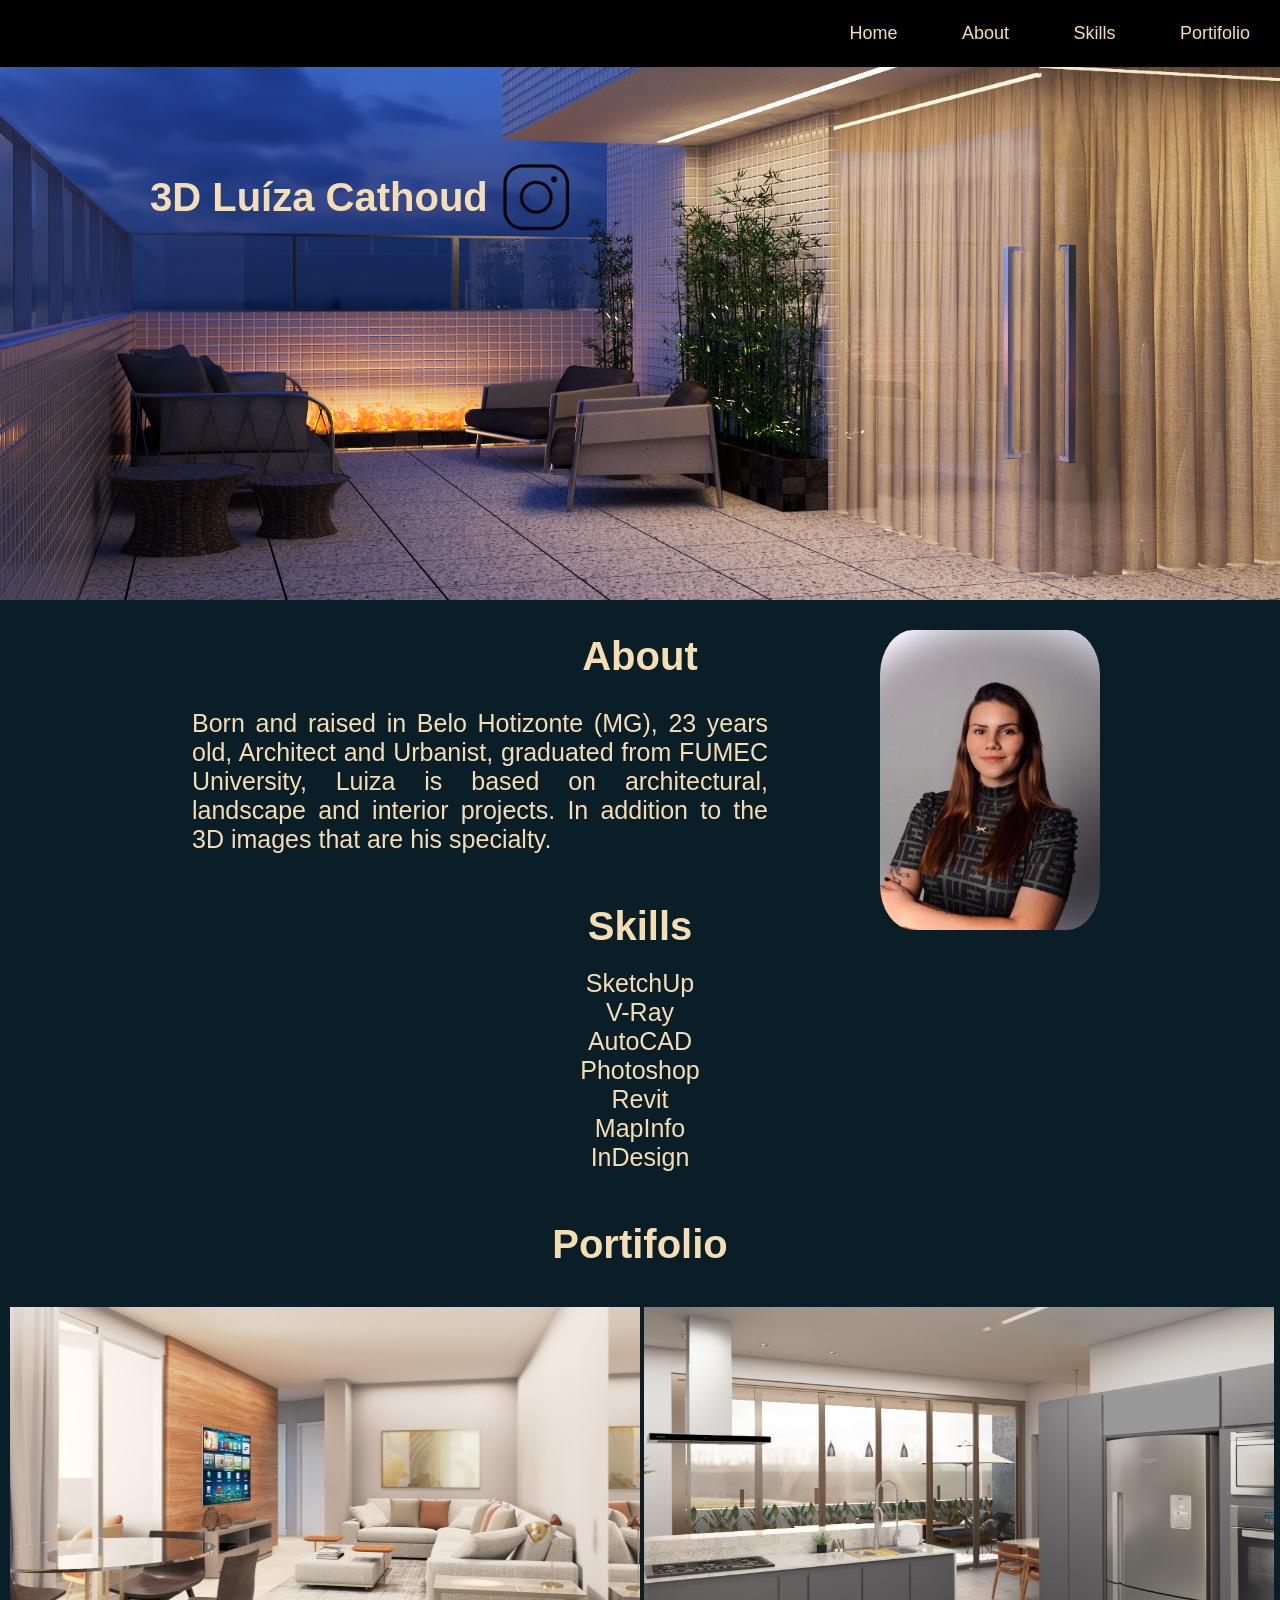
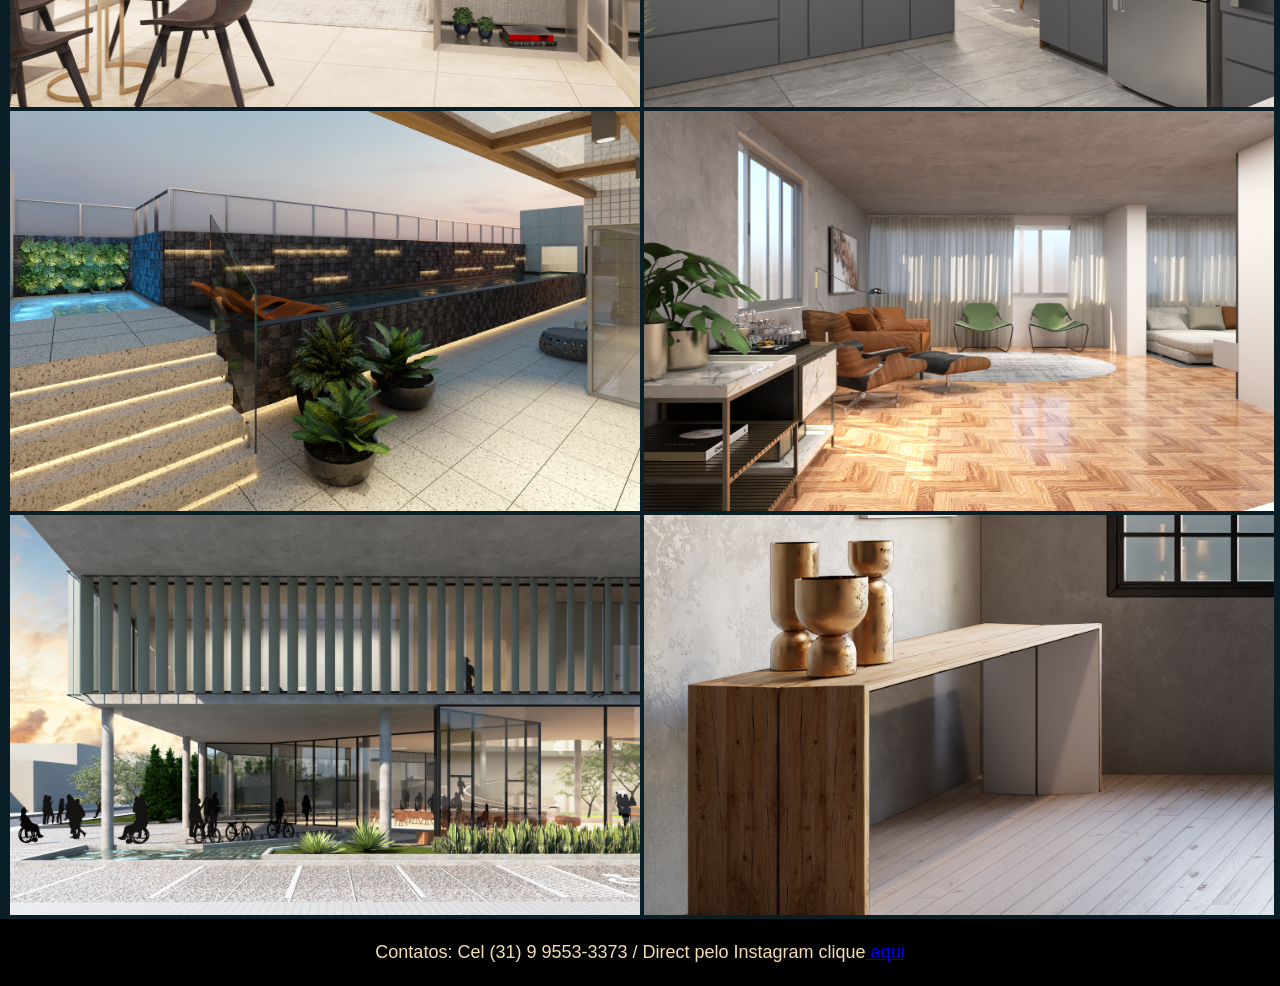
<file: index.html>
<!DOCTYPE html>
<html lang="en">
<head>
    <meta charset="UTF-8">
    <meta name="viewport" content="width=device-width, initial-scale=1.0">
    <title>3D Luíza Cathoud</title>
    <link rel="stylesheet" href="style.css">
</head>
<body>
    <header id="cabecalho">
        <ul>
            <li><a href="#">Home</a></li>
            <li><a href="#about">About</a></li>
            <li><a href="#skills">Skills</a></li>
            <li><a href="#portifolio">Portifolio</a></li>
        </ul>
    </header>
    <section>
        <h1>3D Luíza Cathoud</h1>  
        <nav><a href="https://www.instagram.com/3dluizacathoud/" target="_blank">
        <img id="logo" src="logo.png" alt="Logo" width="300" height="300"></a></nav>
        <img id="noite" src="renderazul.png" alt="Render anoite">
     </section>
     <article><h2 id="about">About</h2><p>Born and raised in Belo Hotizonte (MG), 23 years old, Architect and Urbanist, graduated from FUMEC University, Luiza is based on architectural, landscape and interior projects. In addition to the 3D images that are his specialty.</p>
         <img id="perfil" src="perfil.jpeg" alt="foto de perfil"></article>
     <aside><h3 id="skills"><a>Skills</a></h3>
                <ul>
                    <li>SketchUp</li>
                    <li>V-Ray</li>
                    <li>AutoCAD</li>
                    <li>Photoshop</li>
                    <li>Revit</li>
                    <li>MapInfo</li>
                    <li>InDesign</li>
                </ul>
     </aside>
     <div><h3 id="portifolio">Portifolio</h3>
        <img id="hori1" src="Horizontal 1.jpg" alt="render1">
        <img id="hori2" src="Horizontal 2.jpg" alt="render2">
        <img id="hori3" src="Horizontal 3.png" alt="render3">
        <img id="vert1" src="Vertical 1.jpg" alt="render4">
        <img id="vert2" src="vertical 2.png" alt="render5">
        <img id="vert3" src="vertical 3.png" alt="render6">
    </div>
         <footer id="rodape">Contatos: Cel (31) 9 9553-3373 / Direct pelo Instagram clique<a href="https://www.instagram.com/3dluizacathoud/" target="_blank"> aqui</a></footer>
</body>

</html>
</file>
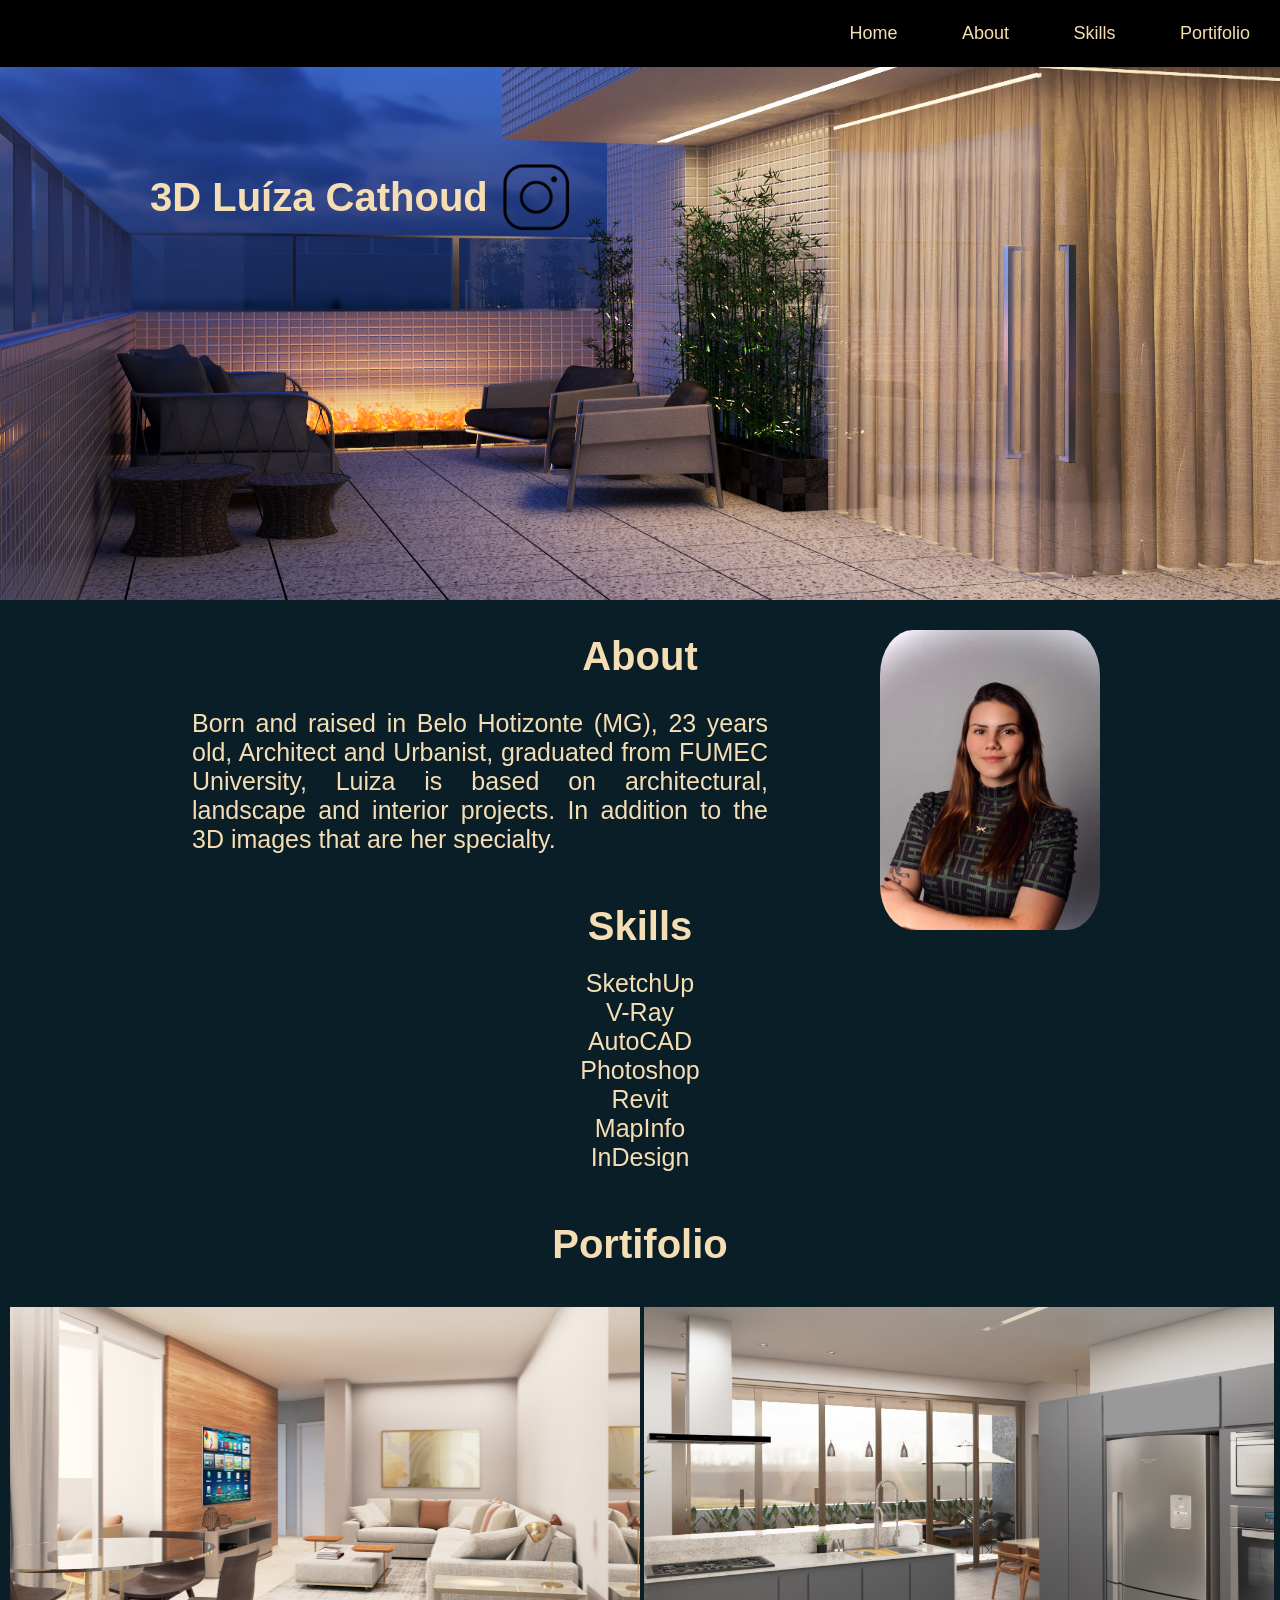
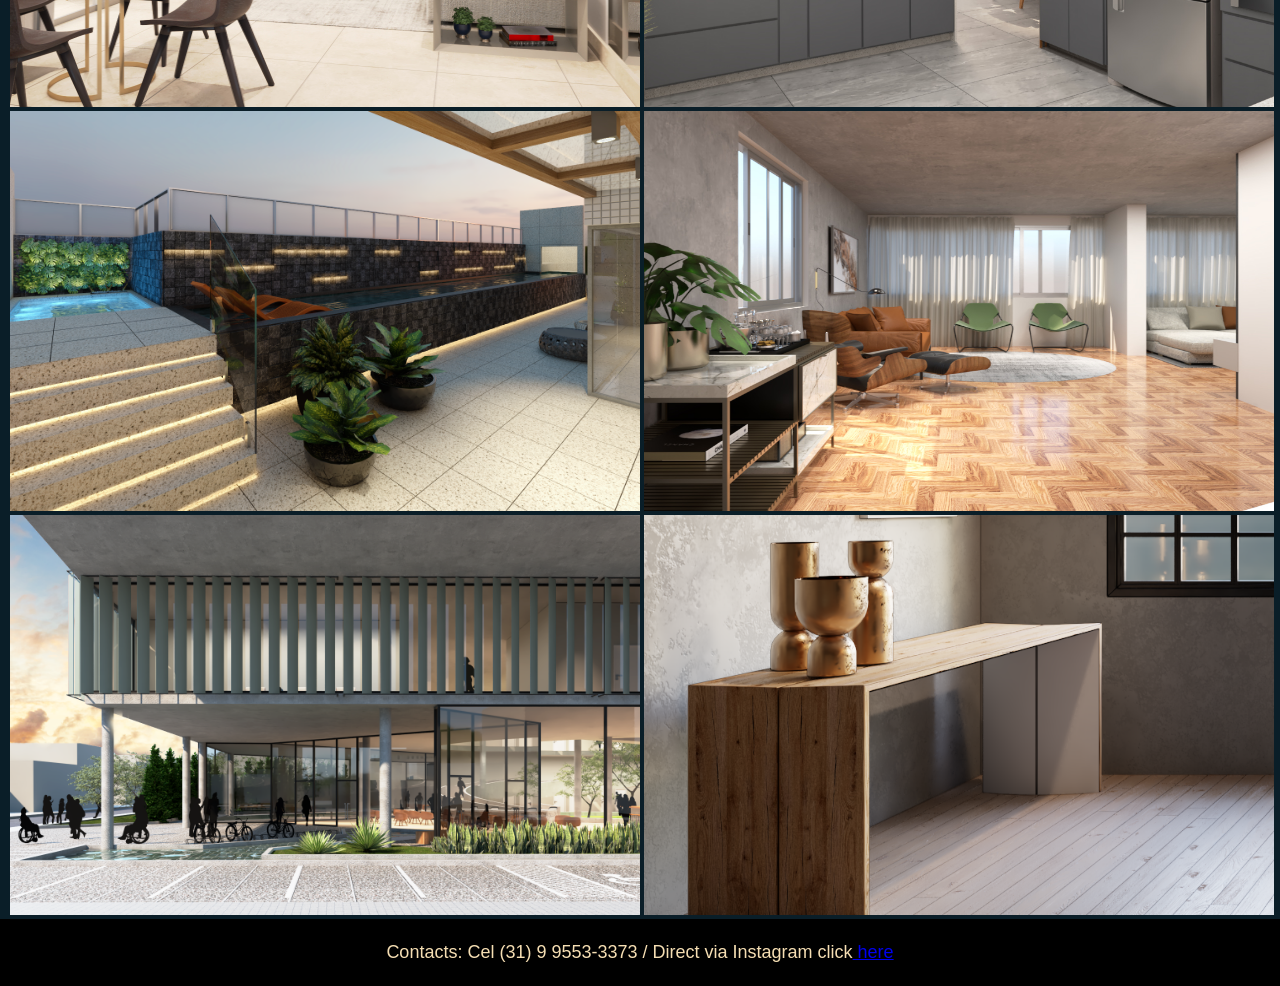
<file: 3DLuizaCathoud.html>
<!DOCTYPE html>
<html lang="en">
<head>
    <meta charset="UTF-8">
    <meta name="viewport" content="width=device-width, initial-scale=1.0">
    <title>3D Luíza Cathoud</title>
    <link rel="stylesheet" href="style.css">
</head>
<body>
    <header id="cabecalho">
        <ul>
            <li><a href="#">Home</a></li>
            <li><a href="#about">About</a></li>
            <li><a href="#skills">Skills</a></li>
            <li><a href="#portifolio">Portifolio</a></li>
        </ul>
    </header>
    <section>
        <h1>3D Luíza Cathoud</h1>  
        <nav><a href="https://www.instagram.com/3dluizacathoud/" target="_blank">
        <img id="logo" src="logo.png" alt="Logo" width="300" height="300"></a></nav>
        <img id="noite" src="renderazul.png" alt="Render anoite">
     </section>
     <article><h2 id="about">About</h2><p>Born and raised in Belo Hotizonte (MG), 23 years old, Architect and Urbanist, graduated from FUMEC University, Luiza is based on architectural, landscape and interior projects. In addition to the 3D images that are her specialty.</p>
         <img id="perfil" src="perfil.jpeg" alt="foto de perfil"></article>
     <aside><h3 id="skills"><a>Skills</a></h3>
                <ul>
                    <li>SketchUp</li>
                    <li>V-Ray</li>
                    <li>AutoCAD</li>
                    <li>Photoshop</li>
                    <li>Revit</li>
                    <li>MapInfo</li>
                    <li>InDesign</li>
                </ul>
     </aside>
     <div><h3 id="portifolio">Portifolio</h3>
        <img id="hori1" src="Horizontal 1.jpg" alt="render1">
        <img id="hori2" src="Horizontal 2.jpg" alt="render2">
        <img id="hori3" src="Horizontal 3.png" alt="render3">
        <img id="vert1" src="Vertical 1.jpg" alt="render4">
        <img id="vert2" src="vertical 2.png" alt="render5">
        <img id="vert3" src="vertical 3.png" alt="render6">
    </div>
         <footer id="rodape">Contacts: Cel (31) 9 9553-3373 / Direct via Instagram click<a href="https://www.instagram.com/3dluizacathoud/" target="_blank"> here</a></footer>
</body>

</html>
</file>
<file: style.css>
body{background-color: rgb(10, 30, 40);
    margin: 0;
}
* {
    margin: 0;
    padding: 0;
    font-family: -apple-system, BlinkMacSystemFont, 'Segoe UI', Roboto, Oxygen, Ubuntu, Cantarell, 'Open Sans', 'Helvetica Neue', sans-serif;
}
section #noite{
    width: 100%;
    height: 600px;
    z-index: 0;
    
}
section #logo{
    position: absolute;
    top: 10em;
    left: 39%;
    width: 75px;
    height: 75px;
    z-index: 2;
}
section h1{
    position: absolute;
    font-family: -apple-system, BlinkMacSystemFont, 'Segoe UI', Roboto, Oxygen, Ubuntu, Cantarell, 'Open Sans', 'Helvetica Neue', sans-serif;
    color: wheat; 
    font-size: 40px;
    top: 175px;
    left: 150px;
    z-index: 2;

}
#cabecalho{
    position: fixed;
    z-index: 10;
}
#cabecalho ul{
    position: fixed;
    left: 0;
    top: 0;
    width: 100%;
    margin: 0;
    background-color: black;
    list-style: none;
    text-align: right;
    z-index: 10;
}
#cabecalho ul li{
    display: inline;
}
#cabecalho ul li a{
    font-family: -apple-system, BlinkMacSystemFont, 'Segoe UI', Roboto, Oxygen, Ubuntu, Cantarell, 'Open Sans', 'Helvetica Neue', sans-serif;
    padding: 23px 30px;
    display: inline-block;
    color: wheat;
    text-decoration: none;
    font-size: large;
}
#cabecalho ul li a:hover{
    color: chartreuse;
}
#about{
    color: wheat;
    text-align: center;
    margin: 30px;
    font-size: 40px;
}
article p{
    color: wheat;
    margin: 10px 40% 10px 15% ;
    text-align: justify;
    font-size: 25px;
}
article #perfil{
    position: absolute;
    top: 630px;
    left: 880px;
    width: 220px;
    height: 300px;
    border-radius: 15%;
}
#skills{
    color: wheat;
    text-align: center;
    font-size: 40px;
    margin-top: 50px;
}
aside ul{
    color: wheat;
    text-align: center;
    margin-top: 20px;
    font-size: 25px;
}
#portifolio{
    color: wheat;
    text-align: center;
    font-size: 40px;
    margin-top: 50px;
    margin-bottom: 40px;
}
#hori1{
    width: 630px;
    height: 400px;
    margin-left: 10px;
}
#hori2{
    width: 630px;
    height: 400px;
}
#hori3{
    width: 630px;
    height: 400px;
    margin-left: 10px;
}
#vert1{
    width: 630px;
    height: 400px;
}
#vert2{
    margin-left: 10px;
    width: 630px;
    height: 400px;
}
#vert3{
    width: 630px;
    height: 400px;
}
#rodape{
    background-color: black;
    color: wheat;
    font-size: large;
    text-align: center;
    padding: 23px 30px;
}
</file>
